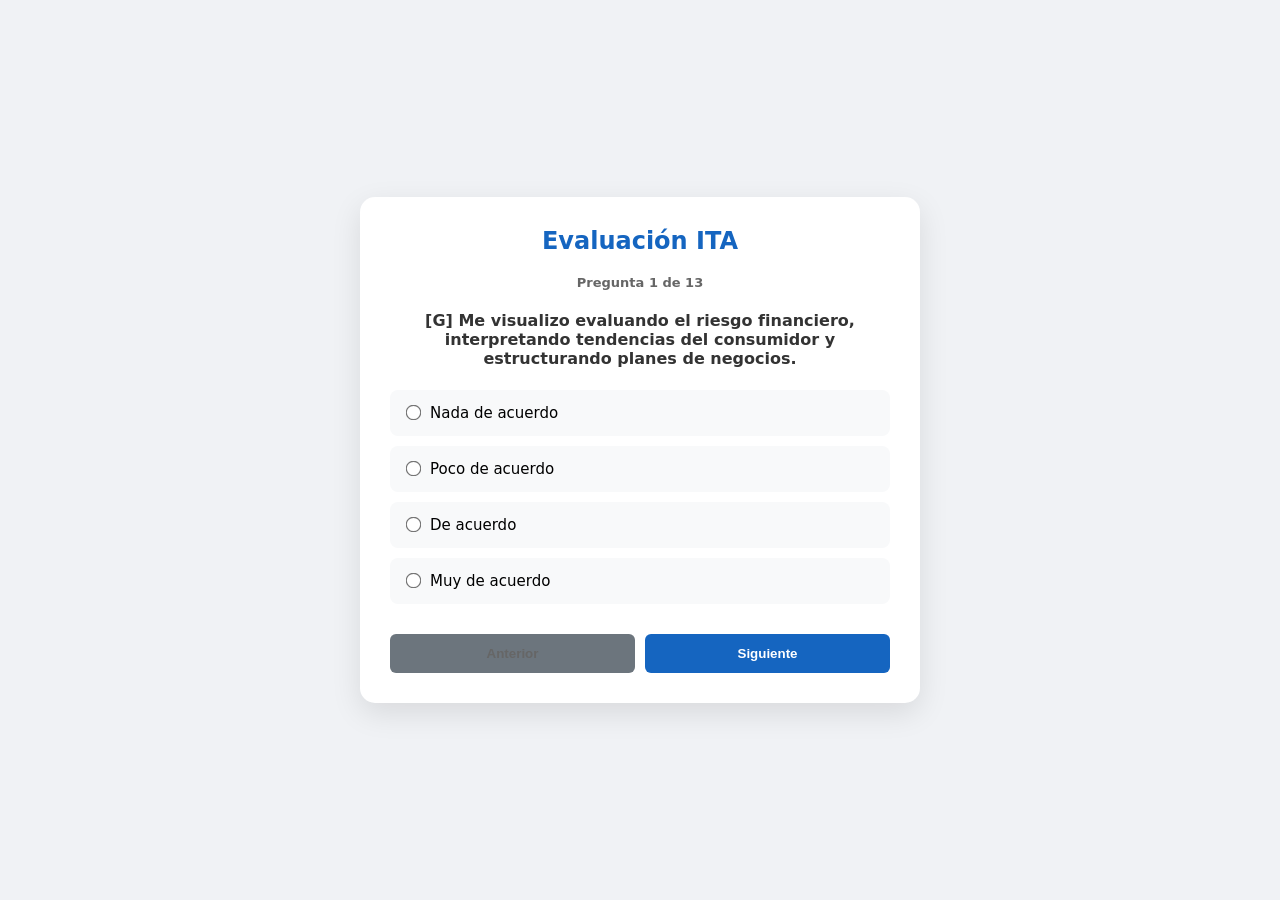
<file: Proy/preguntas.html>
<!DOCTYPE html>
<html lang="es">
<head>
    <meta charset="UTF-8">
    <meta name="viewport" content="width=device-width, initial-scale=1.0">
    <title>Test Vocacional ITA - Evaluación</title>
    
    <style>
        :root { 
            --primario: #1565c0; 
            --error: #d9534f; 
            --exito: #2cb2ff; 
            --alerta: #ffc107; 
            --fondo: #f0f2f5;
        }

        body { 
            font-family: 'Segoe UI', system-ui, sans-serif; 
            background: var(--fondo); 
            display: flex; 
            justify-content: center; 
            align-items: center; 
            min-height: 100vh; 
            margin: 0; 
            overflow-x: hidden;
        }

        #toast-container {
            position: fixed;
            top: 20px;
            right: 20px;
            z-index: 9999;
        }

       .toast {
            background: white;
            padding: 15px 25px;
            border-radius: 8px;
            box-shadow: 0 5px 15px rgba(0,0,0,0.2);
            margin-bottom: 10px;
            display: flex;
            align-items: center;
            gap: 10px;
            font-weight: 500;
            color: #333;
            border-left: 5px solid var(--primario);
            animation: slideIn 0.4s ease forwards;
        }

       .toast.error { border-left-color: var(--error); }
       .toast.success { border-left-color: var(--exito); }

        @keyframes slideIn {
            from { transform: translateX(100%); opacity: 0; }
            to { transform: translateX(0); opacity: 1; }
        }

        @keyframes fadeOut {
            to { transform: translateY(-20px); opacity: 0; }
        }

       .card { 
            background: white; 
            padding: 30px; 
            border-radius: 15px; 
            box-shadow: 0 10px 30px rgba(0,0,0,0.1); 
            width: 100%; 
            max-width: 500px; 
            text-align: center; 
        }

       .hidden { display: none!important; }
        
        h2 { margin-top: 0; color: var(--primario); }
        p { color: #555; }
        
        button { 
            width: 100%; 
            padding: 12px; 
            background-color: var(--primario); 
            color: white; 
            border: none; 
            border-radius: 6px; 
            font-weight: bold; 
            cursor: pointer; 
            margin-top: 10px; 
            transition: 0.3s; 
        }

        button:hover { filter: brightness(1.1); }
        button:disabled { background-color: #ccc; cursor: not-allowed; color: #666; }
        button.secundario { background-color: #6c757d; }
        button.secundario:hover { background-color: #5a6268; }

       .progreso { font-size: 13px; color: #666; margin-bottom: 20px; font-weight: bold; }
        #mostrarPregunta { font-size: 16px; color: #333; font-weight: 600; margin-bottom: 20px; min-height: 60px; display: flex; align-items: center; justify-content: center;}

       .opciones-container {
            display: flex;
            flex-direction: column;
            gap: 10px;
            text-align: left;
            margin-bottom: 20px;
        }

       .opciones-container label {
            background: #f8f9fa;
            padding: 12px 15px;
            border-radius: 8px;
            cursor: pointer;
            border: 2px solid transparent;
            transition: all 0.2s ease;
            font-size: 15px;
            display: flex;
            align-items: center;
            gap: 10px;
        }

       .opciones-container label:hover { background: #e2e6ea; }
       .opciones-container label.seleccionado {
            border-color: var(--primario);
            background-color: #eef5ff;
            font-weight: bold;
            color: var(--primario);
        }

        input[type="radio"] { 
            accent-color: var(--primario);
            transform: scale(1.2);
            margin: 0;
            cursor: pointer;
        }

       .botones-test { display: flex; gap: 10px; }

       .carrera-destacada {
            font-size: 26px;
            color: var(--exito);
            margin: 15px 0;
            font-weight: 900;
        }
        
       .descripcion-perfil {
            font-size: 15px;
            color: #444;
            line-height: 1.6;
            margin-bottom: 20px;
            text-align: justify;
            background: #f8f9fa;
            padding: 15px;
            border-radius: 8px;
            border-left: 4px solid var(--exito);
        }
        
       .toque-personal {
            margin-top: 15px;
            padding-top: 15px;
            border-top: 1px dashed #ccc;
            font-style: italic;
            color: #2c3e50;
        }
    </style>
</head>
<body>

    <div id="toast-container"></div>

    <div class="card" id="view-test">
        <h2>Evaluación ITA</h2>
        <div class="progreso" id="indicadorProgreso">Pregunta 1 de 13</div>
        
        <p id="mostrarPregunta">Cargando...</p>
        
        <form class="opciones-container" id="formularioOpciones">
            <label><input type="radio" name="respuesta" value="0"> Nada de acuerdo</label>
            <label><input type="radio" name="respuesta" value="1"> Poco de acuerdo</label>
            <label><input type="radio" name="respuesta" value="2"> De acuerdo</label>
            <label><input type="radio" name="respuesta" value="3"> Muy de acuerdo</label>
        </form>

        <div class="botones-test">
            <button type="button" id="anterior" class="secundario" disabled>Anterior</button>
            <button type="button" id="siguiente">Siguiente</button>
        </div>
    </div>

    <div class="card hidden" id="view-result">
        <h2 style="color: var(--exito);">¡Evaluación Completada!</h2>
        <p style="font-size: 18px; font-weight: bold; color: #333;">Felicidades<span id="resultado-nombre"></span>.</p>
        
        <p>Analizando tus patrones lógicos, niveles de certeza y perfil académico, el motor de inferencia ha determinado que tu carrera ideal para el Instituto Tecnológico de Atitalaquia es:</p>
        
        <div class="carrera-destacada" id="carreraIdeal"></div>
        <div class="descripcion-perfil" id="descripcionCarrera"></div>
        
        <button onclick="window.location.href='inicio.html'">Finalizar y Volver al Inicio</button>
    </div>

    <script>
        function notify(mensaje, tipo = 'info') {
            const container = document.getElementById('toast-container');
            const toast = document.createElement('div');
            toast.className = `toast ${tipo}`;
            toast.innerHTML = `<span>${tipo === 'error'? '⚠️' : '✅'}</span> ${mensaje}`;
            container.appendChild(toast);
            setTimeout(() => {
                toast.style.animation = "fadeOut 0.5s ease forwards";
                setTimeout(() => toast.remove(), 500);
            }, 3000);
        }

        // Puedes llenar estas variables después usando PHP si lo deseas (Ej. let nombreUsuario = "<?php echo $_SESSION['nombre'];?>";)
        let nombreUsuario = ""; 

        const basePreguntas = [
            { c: "Química", t: "[Q] Me resulta fascinante la idea de pasar largas horas experimentando en un laboratorio para descubrir cómo transformar materias primas." },
            { c: "Mecatrónica", t: "[M] Disfruto analizando profundamente cómo integrar componentes mecánicos móviles con circuitos electrónicos y software." },
            { c: "Sistemas", t: " Siento una fuerte inclinación por resolver problemas lógicos mediante la creación arquitectónica de algoritmos y software." },
            { c: "Industrial", t: "[I] Cuando observo un proceso, mi mente piensa constantemente en formas estructurales de hacerlo más rápido, seguro y económico." },
            { c: "Gestión Empresarial", t: "[G] Me atrae poderosamente la idea de liderar equipos humanos, negociar contratos y planificar estrategias comerciales." },
            { c: "Química", t: "[Q] Me motiva la necesidad de comprender a nivel físico-químico cómo interactúan diferentes sustancias y procesos industriales." },
            { c: "Mecatrónica", t: "[M] Siento curiosidad por el desafío intelectual de programar microcontroladores y ensamblar sensores para automatizar maquinaria." },
            { c: "Sistemas", t: " Me produce gran satisfacción intelectual el diseño estructurado de bases de datos masivas y la ciberseguridad." },
            { c: "Industrial", t: "[I] Considero estimulante utilizar la estadística para analizar datos operativos, identificar cuellos de botella y mejorar la productividad." },
            { c: "Gestión Empresarial", t: "[G] Me visualizo evaluando el riesgo financiero, interpretando tendencias del consumidor y estructurando planes de negocios." },
            { c: "Química", t: "[Q] Estaría dispuesto a investigar metodologías para reducir el impacto ambiental mediante el tratamiento bioquímico de desechos." },
            { c: "Mecatrónica", t: "[M] Me apasiona la idea de diagnosticar sistemas donde la falla podría estar oculta tanto en un engranaje como en el código." },
            { c: "Sistemas", t: " Me resulta altamente estimulante el aprendizaje autodidacta continuo sobre nuevos lenguajes de programación y frameworks." }
        ];

        // Mezclar las preguntas de forma aleatoria (Fisher-Yates)
        function barajar(array) {
            let currentIndex = array.length, randomIndex;
            while (currentIndex!= 0) {
                randomIndex = Math.floor(Math.random() * currentIndex);
                currentIndex--;
                [array[currentIndex], array[randomIndex]] = [array[randomIndex], array[currentIndex]];
            }
            return array;
        }

        const preguntasDesempate = {
            "Industrial": "[I] Si tuviera que elegir un rol crítico, preferiría diseñar la logística global de distribución antes que programar el producto en sí.",
            "Gestión Empresarial": "[G] Entre dos escenarios, prefiero dirigir campañas de marketing y ventas que calcular matemáticamente la eficiencia productiva de una planta.",
            "Mecatrónica": "[M] Ante un problema complejo, prefiero ensuciarme las manos trabajando con actuadores físicos en lugar de diseñar software virtual.",
            "Sistemas": " Prefiero pasar mi tiempo escribiendo arquitecturas de código puro o configurando servidores remotos antes que reparar hardware físico.",
            "Química": "[Q] Me considero sumamente minucioso y preferiría pasar semanas aislando compuestos químicos en lugar de gestionar proyectos corporativos masivos."
        };

        const descripcionesResultados = {
            "Química": "Tienes una mente investigadora y un gran interés por la transformación de la materia. Tu perfil es ideal para liderar laboratorios, diseñar nuevos materiales y supervisar procesos industriales de manera segura.",
            "Mecatrónica": "Tu fascinación por integrar hardware, electrónica y programación te hace perfecto para el mundo de la automatización industrial y la robótica. Tienes la capacidad cognitiva para darle 'inteligencia' y control a la maquinaria moderna.",
            "Sistemas": "Posees una altísima capacidad de abstracción lógica. Disfrutas construyendo ecosistemas virtuales y resolviendo problemas mediante código estructurado, lo que te convierte en un candidato natural para el desarrollo de software.",
            "Industrial": "Tu cerebro funciona buscando siempre la máxima eficiencia sistémica. Tienes un perfil analítico altamente demandado para optimizar recursos, logística, cadenas de suministro y mejorar la productividad de cualquier planta o empresa.",
            "Gestión Empresarial": "Tienes clara madera de líder y una gran visión estratégica para los negocios. Tu habilidad para evaluar riesgos, gestionar recursos financieros y potenciar el capital humano te guiará al éxito corporativo y administrativo."
        };

        // Textos Híbridos para resultados combinados
        const combinacionesHibridas = {
            "Química": {
                "Mecatrónica": "Además, tu afinidad por la Mecatrónica te da un perfil excelente para automatizar laboratorios o diseñar instrumentación química de alta precisión.",
                "Sistemas": "Tu fuerte interés secundario en Sistemas te permitiría destacar en la bioinformática y el análisis de datos a nivel molecular mediante software.",
                "Industrial": "Tu inclinación hacia la Ingeniería Industrial sugiere que serías brillante escalando reacciones de laboratorio a nivel de planta y optimizando la cadena de suministro química.",
                "Gestión Empresarial": "Tu interés en Gestión Empresarial indica que tienes potencial no solo para investigar, sino para dirigir empresas farmacéuticas o lanzar tu propia línea de productos sustentables."
            },
            "Mecatrónica": {
                "Química": "Debido a tus respuestas y a tu relación con el cuidado ambiental, podrías enfocarte en crear sistemas mecatrónicos y robots diseñados específicamente para disminuir el impacto ambiental y automatizar la industria sustentable.",
                "Sistemas": "Tu alta afinidad con Sistemas Computacionales te potenciará para crear software embebido complejo, inteligencia artificial o Internet de las Cosas (IoT) para tus robots.",
                "Industrial": "Con tu interés en el área Industrial, tienes el perfil perfecto para liderar la Industria 4.0, diseñando líneas de ensamblaje totalmente automatizadas y ultra eficientes.",
                "Gestión Empresarial": "Tu visión de Gestión Empresarial te otorga madera de líder para dirigir proyectos tecnológicos a gran escala o fundar tu propia startup de innovación en hardware."
            },
            "Sistemas": {
                "Química": "Tu afinidad por la Química te abre puertas en el desarrollo de software especializado para la simulación de materiales y procesos químicos.",
                "Mecatrónica": "Con tu interés en Mecatrónica, podrías destacar programando el 'cerebro' de máquinas físicas y sistemas de control automatizados.",
                "Industrial": "Tu lado de Ingeniería Industrial te hace ideal para desarrollar software empresarial tipo ERP, optimizando procesos corporativos y logística a través de código.",
                "Gestión Empresarial": "Tu inclinación a la Gestión te da el perfil de un Director de Tecnología (CTO), capaz de liderar equipos de desarrollo de software y startups tecnológicas."
            },
            "Industrial": {
                "Química": "Tu interés en Química sugiere que serías un excelente ingeniero de planta en la industria de la transformación, optimizando la manufactura de plásticos, alimentos o energéticos.",
                "Mecatrónica": "Al interesarte también la Mecatrónica, posees la visión ideal para integrar brazos robóticos dentro de la optimización de las líneas de producción.",
                "Sistemas": "Tu afinidad por los Sistemas te permitirá utilizar Big Data y analítica para predecir fallas y optimizar procesos logísticos a un nivel superior.",
                "Gestión Empresarial": "Tu marcado interés en la Gestión Empresarial complementa perfectamente tu perfil para escalar rápidamente a la gerencia de operaciones de una multinacional."
            },
            "Gestión Empresarial": {
                "Química": "Tu afinidad hacia la Química te coloca en una posición estratégica para administrar industrias de transformación, como el negocio de cosméticos, alimentos o petroquímica.",
                "Mecatrónica": "Con tu visión en Mecatrónica, serías el gerente ideal para empresas de alta tecnología, sabiendo cómo vender y administrar productos de hardware y robótica.",
                "Sistemas": "Tu interés en Sistemas te convierte en un gestor moderno, ideal para dirigir empresas de software, e-commerce o liderar la transformación digital corporativa.",
                "Industrial": "Tu lado Industrial te da un enfoque sumamente analítico, haciéndote excelente en la gestión de la cadena de suministro, calidad total y reducción de costos operativos."
            }
        };

        // Iniciar con las preguntas aleatorias
        let preguntasActivas = barajar([...basePreguntas]);
        let respuestas = Array(15).fill(null);
        let indice = 0;

        const uiPregunta = document.getElementById("mostrarPregunta");
        const uiProgreso = document.getElementById("indicadorProgreso");
        const btnSiguiente = document.getElementById("siguiente");
        const btnAnterior = document.getElementById("anterior");
        const opcionesLabels = document.querySelectorAll('.opciones-container label');

        document.querySelectorAll('input[name="respuesta"]').forEach(radio => {
            radio.addEventListener('change', function() {
                opcionesLabels.forEach(lbl => lbl.classList.remove('seleccionado'));
                if (this.checked) this.parentElement.classList.add('seleccionado');
            });
        });

        function renderizarPregunta() {
            uiPregunta.textContent = preguntasActivas[indice].t;
            uiProgreso.textContent = `Pregunta ${indice + 1} de ${preguntasActivas.length}`;
            opcionesLabels.forEach(lbl => lbl.classList.remove('seleccionado'));
            
            document.querySelectorAll('input[name="respuesta"]').forEach(radio => {
                if (respuestas[indice] && radio.value === respuestas[indice].valor.toString()) {
                    radio.checked = true;
                    radio.parentElement.classList.add('seleccionado');
                } else {
                    radio.checked = false;
                }
            });
            btnAnterior.disabled = (indice === 0);
        }

        function evaluarResultados() {
            let puntajes = { "Química": 0, "Mecatrónica": 0, "Sistemas": 0, "Industrial": 0, "Gestión Empresarial": 0 };
            let peso3 = { "Química": 0, "Mecatrónica": 0, "Sistemas": 0, "Industrial": 0, "Gestión Empresarial": 0 };
            let peso2 = { "Química": 0, "Mecatrónica": 0, "Sistemas": 0, "Industrial": 0, "Gestión Empresarial": 0 };
            
            let prioridad = { "Sistemas": 5, "Mecatrónica": 4, "Industrial": 3, "Gestión Empresarial": 2, "Química": 1 };

            for (let i = 0; i <= indice; i++) {
                if (respuestas[i]) {
                    let c = respuestas[i].carrera;
                    let v = respuestas[i].valor;
                    puntajes[c] += v;
                    if (v === 3) peso3[c]++;
                    if (v === 2) peso2[c]++;
                }
            }

            return Object.keys(puntajes).map(c => ({
                carrera: c,
                score: puntajes[c],
                p3: peso3[c],
                p2: peso2[c],
                prio: prioridad[c]
            })).sort((a, b) => {
                if (b.score!== a.score) return b.score - a.score; 
                if (b.p3!== a.p3) return b.p3 - a.p3;             
                if (b.p2!== a.p2) return b.p2 - a.p2;             
                return b.prio - a.prio;                            
            });
        }

        btnSiguiente.addEventListener("click", () => {
            const seleccion = document.querySelector('input[name="respuesta"]:checked');
            if (!seleccion) {
                notify("Por favor, selecciona una opción antes de continuar.", "error");
                return;
            }

            respuestas[indice] = {
                carrera: preguntasActivas[indice].c,
                valor: parseInt(seleccion.value, 10)
            };

            if (indice === 12 && preguntasActivas.length === 13) {
                let ranking = evaluarResultados();
                
                if (ranking[0].score === ranking[1].score && ranking[0].score > 0) {
                    let carreraA = ranking[0].carrera;
                    let carreraB = ranking[1].carrera;
                    
                    preguntasActivas.push({ c: carreraA, t: preguntasDesempate[carreraA] });
                    preguntasActivas.push({ c: carreraB, t: preguntasDesempate[carreraB] });
                }
            }

            if (indice < preguntasActivas.length - 1) {
                indice++;
                renderizarPregunta();
            } else {
                let rankingFinal = evaluarResultados();
                
                let carreraGanadora = rankingFinal[0].carrera;
                let carreraSecundaria = rankingFinal[1] ? rankingFinal[1].carrera : null;

                document.getElementById("view-test").classList.add("hidden");
                document.getElementById("view-result").classList.remove("hidden");
                
                if (nombreUsuario !== "") {
                    document.getElementById("resultado-nombre").textContent = nombreUsuario;
                }

                const contenedorCarrera = document.getElementById("carreraIdeal");
                const contenedorDesc = document.getElementById("descripcionCarrera");

                if (carreraGanadora === "Química" || carreraGanadora === "Mecatrónica") {
                    contenedorCarrera.textContent = `Ingeniería ${carreraGanadora}`;
                } else {
                    contenedorCarrera.textContent = `Ingeniería en ${carreraGanadora}`;
                }
                
                let textoPrincipal = descripcionesResultados[carreraGanadora];
                let textoHibrido = "";
                
                if (carreraSecundaria && rankingFinal[1].score > 0) {
                    textoHibrido = `<div class="toque-personal"><strong>🌟 Tu perfil interdisciplinario:</strong> ${combinacionesHibridas[carreraGanadora][carreraSecundaria]}</div>`;
                }
                
                contenedorDesc.innerHTML = `<p>${textoPrincipal}</p>${textoHibrido}`;
                                            
                notify("Test completado y evaluado con éxito", "success");

                fetch("guardar_resultado.php", {
                    method: "POST",
                    headers: {
                        "Content-Type": "application/x-www-form-urlencoded"
                    },
                    body: "carrera=" + encodeURIComponent(carreraGanadora)
                })
              .then(res => res.text())
              .then(data => {
                    if (data.trim()!== "ok") {
                        console.error("Error guardando el resultado:", data);
                    }
                })
              .catch(err => console.error("Error de conexión:", err));
            }
        });

        btnAnterior.addEventListener("click", () => {
            if (indice > 0) {
                indice--;
                renderizarPregunta();
            }
        });

        // Iniciar el renderizado
        renderizarPregunta();
    </script>
</body>
</html>
</file>
